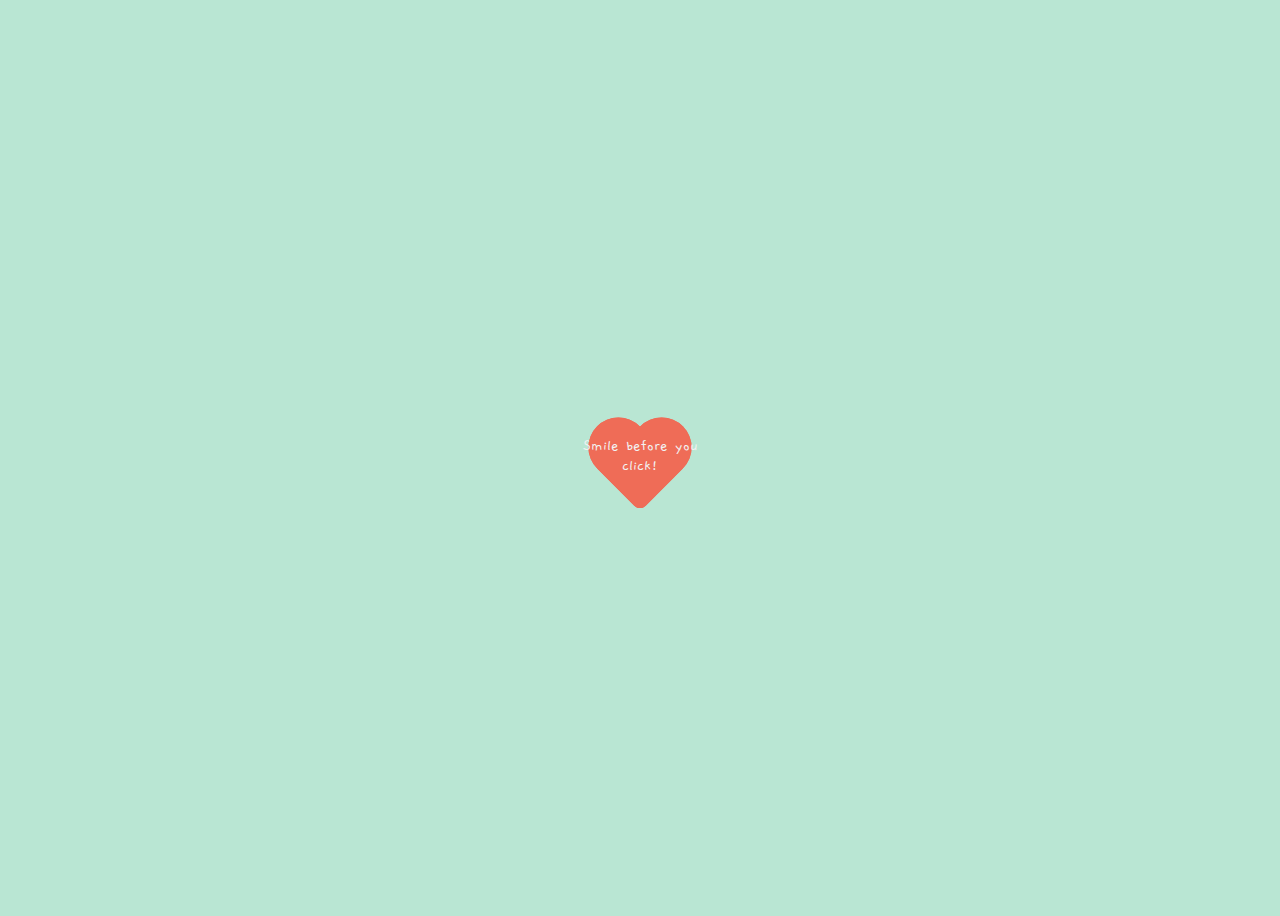
<file: index.html>
<!DOCTYPE html>
<html lang="en">

<head>
    <meta charset="UTF-8">
    <meta name="viewport" content="width=device-width, initial-scale=1.0">
    <title>Letter</title>
    <link rel="stylesheet" href="style.css">
</head>

<body>
    <p class="reload">reload</p>
    <div class="content">

        <div class="heart">

            <p class="title">Smile before you click!</p>
            <p class="message">I know it's hard for the both of us lately<br>
                but still I am here greeting you<br>Happy Valentine's Day, Ma'am Chin! <br>
                Continue to strive for your dreams and of course<br> take care of yourself always.<br>
                Remember that I am only a call or chat away if you need </br>
                me or even if you don't need me. <br>
                DON'T FORGET TO SMILE! <br>
                <br>
                <a class="link" href="flower.html">Click Me!</a></p>
                
        </div>
        <div class="heart anime"></div>
        <div class="hearts">
            <div class="heart2"></div>
            <div class="heart3"></div>
            <div class="heart4"></div>

        </div>
    </div>
    

    <script>
        var heart = document.querySelector('.heart'),
            reload = document.querySelector('.reload'),
            hearts = document.querySelector('.hearts'),
            allHearts = document.querySelectorAll('.hearts div'),
            heartAnime = document.querySelector('.heart.anime')


        heart.addEventListener('click', animation);

        reload.addEventListener('click', refresh)


        function animation() {
            heart.classList.add("active");
            reload.setAttribute("style", "opacity: 1; cursor: pointer; pointer-events: auto;  ");
            heartAnime.style.opacity = "0";

            allHearts.forEach(function (element) {
                element.classList.add("active");
            })
        }

        function refresh() {
            heart.classList.remove("active");
            reload.setAttribute("style", "opacity: 0; pointer-events: none;");
            heartAnime.style.opacity = "1";;

            allHearts.forEach(function (element) {
                element.classList.remove("active");
            })

        }
    </script>

</body>

</html>
</file>
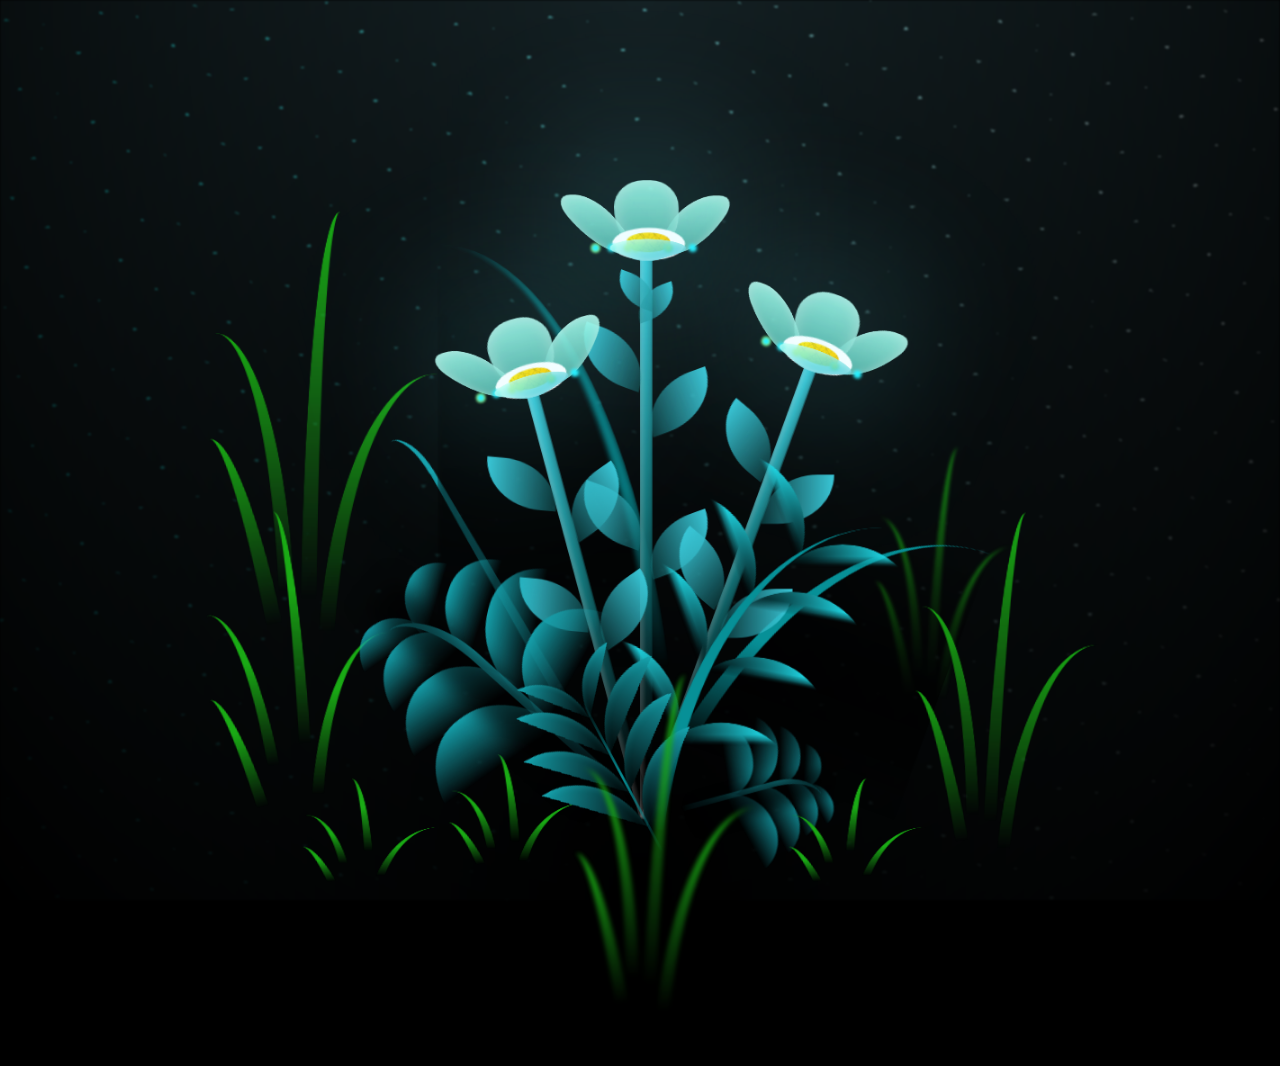
<file: flower.html>
<!DOCTYPE html>
<html lang="en">

<head>
    <meta charset="UTF-8">
    <meta name="viewport" content="width=device-width, initial-scale=1.0">
    <title>Virtual Flowers For U!</title>
    <link rel="stylesheet" href="flower.css">
</head>

<body class="not-loaded">
    <div class="night"></div>
    <div class="flowers">
        <div class="flower flower--1">
            <div class="flower__leafs flower__leafs--1">
                <div class="flower__leaf flower__leaf--1"></div>
                <div class="flower__leaf flower__leaf--2"></div>
                <div class="flower__leaf flower__leaf--3"></div>
                <div class="flower__leaf flower__leaf--4"></div>
                <div class="flower__white-circle"></div>

                <div class="flower__light flower__light--1"></div>
                <div class="flower__light flower__light--2"></div>
                <div class="flower__light flower__light--3"></div>
                <div class="flower__light flower__light--4"></div>
                <div class="flower__light flower__light--5"></div>
                <div class="flower__light flower__light--6"></div>
                <div class="flower__light flower__light--7"></div>
                <div class="flower__light flower__light--8"></div>

            </div>
            <div class="flower__line">
                <div class="flower__line__leaf flower__line__leaf--1"></div>
                <div class="flower__line__leaf flower__line__leaf--2"></div>
                <div class="flower__line__leaf flower__line__leaf--3"></div>
                <div class="flower__line__leaf flower__line__leaf--4"></div>
                <div class="flower__line__leaf flower__line__leaf--5"></div>
                <div class="flower__line__leaf flower__line__leaf--6"></div>
            </div>
        </div>

        <div class="flower flower--2">
            <div class="flower__leafs flower__leafs--2">
                <div class="flower__leaf flower__leaf--1"></div>
                <div class="flower__leaf flower__leaf--2"></div>
                <div class="flower__leaf flower__leaf--3"></div>
                <div class="flower__leaf flower__leaf--4"></div>
                <div class="flower__white-circle"></div>

                <div class="flower__light flower__light--1"></div>
                <div class="flower__light flower__light--2"></div>
                <div class="flower__light flower__light--3"></div>
                <div class="flower__light flower__light--4"></div>
                <div class="flower__light flower__light--5"></div>
                <div class="flower__light flower__light--6"></div>
                <div class="flower__light flower__light--7"></div>
                <div class="flower__light flower__light--8"></div>

            </div>
            <div class="flower__line">
                <div class="flower__line__leaf flower__line__leaf--1"></div>
                <div class="flower__line__leaf flower__line__leaf--2"></div>
                <div class="flower__line__leaf flower__line__leaf--3"></div>
                <div class="flower__line__leaf flower__line__leaf--4"></div>
            </div>
        </div>

        <div class="flower flower--3">
            <div class="flower__leafs flower__leafs--3">
                <div class="flower__leaf flower__leaf--1"></div>
                <div class="flower__leaf flower__leaf--2"></div>
                <div class="flower__leaf flower__leaf--3"></div>
                <div class="flower__leaf flower__leaf--4"></div>
                <div class="flower__white-circle"></div>

                <div class="flower__light flower__light--1"></div>
                <div class="flower__light flower__light--2"></div>
                <div class="flower__light flower__light--3"></div>
                <div class="flower__light flower__light--4"></div>
                <div class="flower__light flower__light--5"></div>
                <div class="flower__light flower__light--6"></div>
                <div class="flower__light flower__light--7"></div>
                <div class="flower__light flower__light--8"></div>

            </div>
            <div class="flower__line">
                <div class="flower__line__leaf flower__line__leaf--1"></div>
                <div class="flower__line__leaf flower__line__leaf--2"></div>
                <div class="flower__line__leaf flower__line__leaf--3"></div>
                <div class="flower__line__leaf flower__line__leaf--4"></div>
            </div>
        </div>

        <div class="grow-ans" style="--d:1.2s">
            <div class="flower__g-long">
                <div class="flower__g-long__top"></div>
                <div class="flower__g-long__bottom"></div>
            </div>
        </div>

        <div class="growing-grass">
            <div class="flower__grass flower__grass--1">
                <div class="flower__grass--top"></div>
                <div class="flower__grass--bottom"></div>
                <div class="flower__grass__leaf flower__grass__leaf--1"></div>
                <div class="flower__grass__leaf flower__grass__leaf--2"></div>
                <div class="flower__grass__leaf flower__grass__leaf--3"></div>
                <div class="flower__grass__leaf flower__grass__leaf--4"></div>
                <div class="flower__grass__leaf flower__grass__leaf--5"></div>
                <div class="flower__grass__leaf flower__grass__leaf--6"></div>
                <div class="flower__grass__leaf flower__grass__leaf--7"></div>
                <div class="flower__grass__leaf flower__grass__leaf--8"></div>
                <div class="flower__grass__overlay"></div>
            </div>
        </div>

        <div class="growing-grass">
            <div class="flower__grass flower__grass--2">
                <div class="flower__grass--top"></div>
                <div class="flower__grass--bottom"></div>
                <div class="flower__grass__leaf flower__grass__leaf--1"></div>
                <div class="flower__grass__leaf flower__grass__leaf--2"></div>
                <div class="flower__grass__leaf flower__grass__leaf--3"></div>
                <div class="flower__grass__leaf flower__grass__leaf--4"></div>
                <div class="flower__grass__leaf flower__grass__leaf--5"></div>
                <div class="flower__grass__leaf flower__grass__leaf--6"></div>
                <div class="flower__grass__leaf flower__grass__leaf--7"></div>
                <div class="flower__grass__leaf flower__grass__leaf--8"></div>
                <div class="flower__grass__overlay"></div>
            </div>
        </div>

        <div class="grow-ans" style="--d:2.4s">
            <div class="flower__g-right flower__g-right--1">
                <div class="leaf"></div>
            </div>
        </div>

        <div class="grow-ans" style="--d:2.8s">
            <div class="flower__g-right flower__g-right--2">
                <div class="leaf"></div>
            </div>
        </div>

        <div class="grow-ans" style="--d:2.8s">
            <div class="flower__g-front">
                <div class="flower__g-front__leaf-wrapper flower__g-front__leaf-wrapper--1">
                    <div class="flower__g-front__leaf"></div>
                </div>
                <div class="flower__g-front__leaf-wrapper flower__g-front__leaf-wrapper--2">
                    <div class="flower__g-front__leaf"></div>
                </div>
                <div class="flower__g-front__leaf-wrapper flower__g-front__leaf-wrapper--3">
                    <div class="flower__g-front__leaf"></div>
                </div>
                <div class="flower__g-front__leaf-wrapper flower__g-front__leaf-wrapper--4">
                    <div class="flower__g-front__leaf"></div>
                </div>
                <div class="flower__g-front__leaf-wrapper flower__g-front__leaf-wrapper--5">
                    <div class="flower__g-front__leaf"></div>
                </div>
                <div class="flower__g-front__leaf-wrapper flower__g-front__leaf-wrapper--6">
                    <div class="flower__g-front__leaf"></div>
                </div>
                <div class="flower__g-front__leaf-wrapper flower__g-front__leaf-wrapper--7">
                    <div class="flower__g-front__leaf"></div>
                </div>
                <div class="flower__g-front__leaf-wrapper flower__g-front__leaf-wrapper--8">
                    <div class="flower__g-front__leaf"></div>
                </div>
                <div class="flower__g-front__line"></div>
            </div>
        </div>

        <div class="grow-ans" style="--d:3.2s">
            <div class="flower__g-fr">
                <div class="leaf"></div>
                <div class="flower__g-fr__leaf flower__g-fr__leaf--1"></div>
                <div class="flower__g-fr__leaf flower__g-fr__leaf--2"></div>
                <div class="flower__g-fr__leaf flower__g-fr__leaf--3"></div>
                <div class="flower__g-fr__leaf flower__g-fr__leaf--4"></div>
                <div class="flower__g-fr__leaf flower__g-fr__leaf--5"></div>
                <div class="flower__g-fr__leaf flower__g-fr__leaf--6"></div>
                <div class="flower__g-fr__leaf flower__g-fr__leaf--7"></div>
                <div class="flower__g-fr__leaf flower__g-fr__leaf--8"></div>
            </div>
        </div>

        <div class="long-g long-g--0">
            <div class="grow-ans" style="--d:3s">
                <div class="leaf leaf--0"></div>
            </div>
            <div class="grow-ans" style="--d:2.2s">
                <div class="leaf leaf--1"></div>
            </div>
            <div class="grow-ans" style="--d:3.4s">
                <div class="leaf leaf--2"></div>
            </div>
            <div class="grow-ans" style="--d:3.6s">
                <div class="leaf leaf--3"></div>
            </div>
        </div>

        <div class="long-g long-g--1">
            <div class="grow-ans" style="--d:3.6s">
                <div class="leaf leaf--0"></div>
            </div>
            <div class="grow-ans" style="--d:3.8s">
                <div class="leaf leaf--1"></div>
            </div>
            <div class="grow-ans" style="--d:4s">
                <div class="leaf leaf--2"></div>
            </div>
            <div class="grow-ans" style="--d:4.2s">
                <div class="leaf leaf--3"></div>
            </div>
        </div>

        <div class="long-g long-g--2">
            <div class="grow-ans" style="--d:4s">
                <div class="leaf leaf--0"></div>
            </div>
            <div class="grow-ans" style="--d:4.2s">
                <div class="leaf leaf--1"></div>
            </div>
            <div class="grow-ans" style="--d:4.4s">
                <div class="leaf leaf--2"></div>
            </div>
            <div class="grow-ans" style="--d:4.6s">
                <div class="leaf leaf--3"></div>
            </div>
        </div>

        <div class="long-g long-g--3">
            <div class="grow-ans" style="--d:4s">
                <div class="leaf leaf--0"></div>
            </div>
            <div class="grow-ans" style="--d:4.2s">
                <div class="leaf leaf--1"></div>
            </div>
            <div class="grow-ans" style="--d:3s">
                <div class="leaf leaf--2"></div>
            </div>
            <div class="grow-ans" style="--d:3.6s">
                <div class="leaf leaf--3"></div>
            </div>
        </div>

        <div class="long-g long-g--4">
            <div class="grow-ans" style="--d:4s">
                <div class="leaf leaf--0"></div>
            </div>
            <div class="grow-ans" style="--d:4.2s">
                <div class="leaf leaf--1"></div>
            </div>
            <div class="grow-ans" style="--d:3s">
                <div class="leaf leaf--2"></div>
            </div>
            <div class="grow-ans" style="--d:3.6s">
                <div class="leaf leaf--3"></div>
            </div>
        </div>

        <div class="long-g long-g--5">
            <div class="grow-ans" style="--d:4s">
                <div class="leaf leaf--0"></div>
            </div>
            <div class="grow-ans" style="--d:4.2s">
                <div class="leaf leaf--1"></div>
            </div>
            <div class="grow-ans" style="--d:3s">
                <div class="leaf leaf--2"></div>
            </div>
            <div class="grow-ans" style="--d:3.6s">
                <div class="leaf leaf--3"></div>
            </div>
        </div>

        <div class="long-g long-g--6">
            <div class="grow-ans" style="--d:4.2s">
                <div class="leaf leaf--0"></div>
            </div>
            <div class="grow-ans" style="--d:4.4s">
                <div class="leaf leaf--1"></div>
            </div>
            <div class="grow-ans" style="--d:4.6s">
                <div class="leaf leaf--2"></div>
            </div>
            <div class="grow-ans" style="--d:4.8s">
                <div class="leaf leaf--3"></div>
            </div>
        </div>

        <div class="long-g long-g--7">
            <div class="grow-ans" style="--d:3s">
                <div class="leaf leaf--0"></div>
            </div>
            <div class="grow-ans" style="--d:3.2s">
                <div class="leaf leaf--1"></div>
            </div>
            <div class="grow-ans" style="--d:3.5s">
                <div class="leaf leaf--2"></div>
            </div>
            <div class="grow-ans" style="--d:3.6s">
                <div class="leaf leaf--3"></div>
            </div>
        </div>
    </div>

    <script>
        onload = () => {
            const c = setTimeout(() => {
                document.body.classList.remove("not-loaded");
                clearTimeout(c);
            }, 1000);
        };
    </script>
</body>

</html>
</file>
<file: style.css>
@import url("https://fonts.googleapis.com/css?family=Gaegu");

.about {
    position: fixed;
    z-index: 10;
    bottom: 10px;
    right: 10px;
    width: 40px;
    height: 40px;
    display: flex;
    justify-content: flex-end;
    align-items: flex-end;
    transition: all 0.2s ease;
}

.about .bg_links {
    width: 40px;
    height: 40px;
    border-radius: 100%;
    display: flex;
    justify-content: center;
    align-items: center;
    background-color: rgba(0, 0, 0, 0.2);
    border-radius: 100%;
    backdrop-filter: blur(5px);
    position: absolute;
}

.about .logo {
    width: 40px;
    height: 40px;
    z-index: 9;
    background-image: url(https://rafaelalucas91.github.io/assets/codepen/logo_white.svg);
    background-size: 50%;
    background-repeat: no-repeat;
    background-position: 10px 7px;
    opacity: 0.9;
    transition: all 1s 0.2s ease;
    bottom: 0;
    right: 0;
}

.about .social {
    opacity: 0;
    right: 0;
    bottom: 0;
}

.about .social .icon {
    width: 100%;
    height: 100%;
    background-size: 20px;
    background-repeat: no-repeat;
    background-position: center;
    background-color: transparent;
    display: flex;
    transition: all 0.2s ease, background-color 0.4s ease;
    opacity: 0;
    border-radius: 100%;
}

.about .social.portfolio {
    transition: all 0.8s ease;
}

.about .social.portfolio .icon {
    background-image: url(https://rafaelalucas91.github.io/assets/codepen/link.svg);
}

.about .social.dribbble {
    transition: all 0.3s ease;
}

.about .social.dribbble .icon {
    background-image: url(https://rafaelalucas91.github.io/assets/codepen/dribbble.svg);
}

.about .social.linkedin {
    transition: all 0.8s ease;
}

.about .social.linkedin .icon {
    background-image: url(https://rafaelalucas91.github.io/assets/codepen/linkedin.svg);
}

.about:hover {
    width: 105px;
    height: 105px;
    transition: all 0.6s cubic-bezier(0.64, 0.01, 0.07, 1.65);
}

.about:hover .logo {
    opacity: 1;
    transition: all 0.6s ease;
}

.about:hover .social {
    opacity: 1;
}

.about:hover .social .icon {
    opacity: 0.9;
}

.about:hover .social:hover {
    background-size: 28px;
}

.about:hover .social:hover .icon {
    background-size: 65%;
    opacity: 1;
}

.about:hover .social.portfolio {
    right: 0;
    bottom: calc(100% - 40px);
    transition: all 0.3s 0s cubic-bezier(0.64, 0.01, 0.07, 1.65);
}

.about:hover .social.portfolio .icon:hover {
    background-color: #698fb7;
}

.about:hover .social.dribbble {
    bottom: 45%;
    right: 45%;
    transition: all 0.3s 0.15s cubic-bezier(0.64, 0.01, 0.07, 1.65);
}

.about:hover .social.dribbble .icon:hover {
    background-color: #ea4c89;
}

.about:hover .social.linkedin {
    bottom: 0;
    right: calc(100% - 40px);
    transition: all 0.3s 0.25s cubic-bezier(0.64, 0.01, 0.07, 1.65);
}

.about:hover .social.linkedin .icon:hover {
    background-color: #0077b5;
}

body {
    background-color: #b9e6d3;
    display: flex;
    justify-content: center;
    align-items: center;
    height: 100vh;
    font-family: "Gaegu", cursive;
    overflow: hidden;
}

/* reload button */
.reload {
    position: absolute;
    top: 0;
    z-index: 1;
    color: #4bb58c;
    transition: all 0.5s 0.5s ease;
    width: auto;
    height: auto;
    opacity: 0;
    text-align: center;
    display: flex;
    justify-content: center;
    align-items: center;
    top: 0;
}

.reload:hover {
    color: white;
    top: 5px;
}

.reload:after {
    background-color: #ef6c57;
    content: "";
    width: 0;
    height: 2px;
    opacity: 1;
    border-radius: 30px;
    position: absolute;
    bottom: -4px;
    z-index: -1;
    transition: width 0.5s 0.5s ease, height 0.5s 0s ease;
}

.reload:hover:after {
    transition: width 0.5s 0s ease, height 0.5s 0.5s ease;
    width: calc(100% + 30px);
    height: calc(100% + 10px);
}

/* elements container */
.content {
    display: flex;
    justify-content: center;
    align-items: center;
}

/* main heart */
.heart {
    width: 120px;
    height: 120px;
    position: absolute;
    display: flex;
    justify-content: center;
    align-items: center;
    transition: all 1s 0.2s ease;
    opacity: 1;
}

.heart:hover {
    width: 180px;
    height: 180px;
    cursor: pointer;
}

/* background heart - animated */
.heart.anime {
    animation: heartbeat 0.8s 0.2s ease infinite alternate;
    position: absolute;
    cursor: auto;
}

@keyframes heartbeat {
    0% {
        width: 120px;
        height: 120px;
        transition: all 1s 0.2s ease;
    }

    100% {
        width: 140px;
        height: 140px;
        transition: all 1s 0.2s ease;
    }
}

/* elements that compose the heart */
.heart:before,
.heart:after {
    position: absolute;
    background-color: #ef6c57;
    content: "";
    width: 50%;
    height: 75%;
}

.heart:before {
    transform: rotate(-45deg);
    border-radius: 400px 400px 0px 100px;
    left: 16%;
}

.heart:after {
    transform: rotate(45deg);
    border-radius: 400px 400px 100px 0px;
    right: 16%;
}

/* active state to grow the heart */
.heart.active {
    width: 500px;
    height: 500px;
    animation: none !important;
    transition: all 1s 0.2s ease;
    cursor: auto;
    transform: rotate(10deg), rotate(0deg);
    position: absolute;
}

.heart:hover.active {
    width: 500px;
    height: 500px;
}

/* title - click */
.heart .title {
    opacity: 1;
    color: #f2f2f2;
    position: absolute;
    transition: all 0.8s 0.5s ease;
    z-index: 1;
    text-align: center;
    margin: 0 auto;
    margin-top: -3%;
    animation: title 3s 1s ease infinite;
}

@keyframes title {

    0%,
    25%,
    100% {
        transform: rotate(0deg);
    }

    5%,
    15% {
        transform: rotate(5deg);
    }

    10%,
    20% {
        transform: rotate(-5deg);
    }
}

/* active state that hide the title */
.heart.active .title {
    opacity: 0;
    transition: all 0.8s 0s ease;
}

/* message */
.heart .message {
    opacity: 0;
    color: #f2f2f2;
    transition: all 0.2s 0s ease;
    text-align: center;
    margin: 0 auto;
    width: 80%;
    margin-top: -20%;
    font-size: 16px;
    z-index: 1;
}

/* active state that show the message */
.heart.active .message {
    opacity: 1;
    z-index: 1;
    margin-top: -10%;
    transition: all 1s 0.5s ease;
}

/* floating hearts */
.hearts {
    width: 100%;
    height: 100vh;
    display: flex;
    justify-content: center;
    align-items: center;
    opacity: 1;
}

.heart2,
.heart3,
.heart4 {
    width: 20px;
    height: 20px;
    position: absolute;
    opacity: 0;
    z-index: -1;
    transition: all 1s ease;
}

.heart2.active {
    opacity: 1;
    animation: floatHearts1 2s 0.2s ease;
}

.heart3.active {
    opacity: 1;
    animation: floatHearts2 2s 0.2s ease;
}

.heart4.active {
    opacity: 1;
    animation: floatHearts3 2s 0.2s ease;
}

@keyframes floatHearts1 {
    0% {
        width: 20px;
        height: 20px;
        left: 50%;
        top: 60%;
        transform: rotate(0deg);
    }

    50% {
        top: 30%;
    }

    100% {
        width: 50px;
        height: 50px;
        left: -20%;
        top: 20%;
        transform: rotate(-40deg);
    }
}

@keyframes floatHearts2 {
    0% {
        width: 20px;
        height: 20px;
        right: 50%;
        top: 60%;
        transform: rotate(0deg);
    }

    100% {
        width: 100px;
        height: 100px;
        right: 0%;
        top: -20%;
        transform: rotate(40deg);
    }
}

@keyframes floatHearts3 {
    0% {
        width: 20px;
        height: 20px;
        right: 50%;
        top: 50%;
        transform: rotate(0deg);
    }

    50% {
        top: 100%;
    }

    100% {
        width: 80px;
        height: 80px;
        right: 0%;
        top: 110%;
        transform: rotate(90deg);
    }
}

.heart2:before,
.heart2:after,
.heart3:before,
.heart3:after,
.heart4:before,
.heart4:after {
    position: absolute;
    background-color: #ef6c57;
    content: "";
    width: 50%;
    height: 90%;
    z-index: 2;
}

.heart2:before,
.heart3:before,
.heart4:before {
    transform: rotate(-45deg);
    border-radius: 400px 400px 0px 100px;
    left: 10%;
}

.heart2:after,
.heart3:after,
.heart4:after {
    transform: rotate(45deg);
    border-radius: 400px 400px 100px 0px;
    right: 10%;
}

.link{
    font: bold;
    color: #f2f2f2;
}
</file>
<file: flower.css>
*,
*::after,
*::before {
    padding: 0;
    margin: 0;
    box-sizing: border-box;
}

:root {
    --dark-color: #000;
}

body {
    display: flex;
    align-items: flex-end;
    justify-content: center;
    min-height: 100vh;
    background-color: var(--dark-color);
    overflow: hidden;
    perspective: 1000px;
}

.night {
    position: fixed;
    left: 50%;
    top: 0;
    transform: translateX(-50%);
    width: 100%;
    height: 100%;
    filter: blur(0.1vmin);
    background-image: radial-gradient(ellipse at top, transparent 0%, var(--dark-color)), radial-gradient(ellipse at bottom, var(--dark-color), rgba(145, 233, 255, 0.2)), repeating-linear-gradient(220deg, black 0px, black 19px, transparent 19px, transparent 22px), repeating-linear-gradient(189deg, black 0px, black 19px, transparent 19px, transparent 22px), repeating-linear-gradient(148deg, black 0px, black 19px, transparent 19px, transparent 22px), linear-gradient(90deg, #00fffa, #f0f0f0);
}

.flowers {
    position: relative;
    transform: scale(0.9);
}

.flower {
    position: absolute;
    bottom: 10vmin;
    transform-origin: bottom center;
    z-index: 10;
    --fl-speed: 0.8s;
}

.flower--1 {
    animation: moving-flower-1 4s linear infinite;
}

.flower--1 .flower__line {
    height: 70vmin;
    animation-delay: 0.3s;
}

.flower--1 .flower__line__leaf--1 {
    animation: blooming-leaf-right var(--fl-speed) 1.6s backwards;
}

.flower--1 .flower__line__leaf--2 {
    animation: blooming-leaf-right var(--fl-speed) 1.4s backwards;
}

.flower--1 .flower__line__leaf--3 {
    animation: blooming-leaf-left var(--fl-speed) 1.2s backwards;
}

.flower--1 .flower__line__leaf--4 {
    animation: blooming-leaf-left var(--fl-speed) 1s backwards;
}

.flower--1 .flower__line__leaf--5 {
    animation: blooming-leaf-right var(--fl-speed) 1.8s backwards;
}

.flower--1 .flower__line__leaf--6 {
    animation: blooming-leaf-left var(--fl-speed) 2s backwards;
}

.flower--2 {
    left: 50%;
    transform: rotate(20deg);
    animation: moving-flower-2 4s linear infinite;
}

.flower--2 .flower__line {
    height: 60vmin;
    animation-delay: 0.6s;
}

.flower--2 .flower__line__leaf--1 {
    animation: blooming-leaf-right var(--fl-speed) 1.9s backwards;
}

.flower--2 .flower__line__leaf--2 {
    animation: blooming-leaf-right var(--fl-speed) 1.7s backwards;
}

.flower--2 .flower__line__leaf--3 {
    animation: blooming-leaf-left var(--fl-speed) 1.5s backwards;
}

.flower--2 .flower__line__leaf--4 {
    animation: blooming-leaf-left var(--fl-speed) 1.3s backwards;
}

.flower--3 {
    left: 50%;
    transform: rotate(-15deg);
    animation: moving-flower-3 4s linear infinite;
}

.flower--3 .flower__line {
    animation-delay: 0.9s;
}

.flower--3 .flower__line__leaf--1 {
    animation: blooming-leaf-right var(--fl-speed) 2.5s backwards;
}

.flower--3 .flower__line__leaf--2 {
    animation: blooming-leaf-right var(--fl-speed) 2.3s backwards;
}

.flower--3 .flower__line__leaf--3 {
    animation: blooming-leaf-left var(--fl-speed) 2.1s backwards;
}

.flower--3 .flower__line__leaf--4 {
    animation: blooming-leaf-left var(--fl-speed) 1.9s backwards;
}

.flower__leafs {
    position: relative;
    animation: blooming-flower 2s backwards;
}

.flower__leafs--1 {
    animation-delay: 1.1s;
}

.flower__leafs--2 {
    animation-delay: 1.4s;
}

.flower__leafs--3 {
    animation-delay: 1.7s;
}

.flower__leafs::after {
    content: "";
    position: absolute;
    left: 0;
    top: 0;
    transform: translate(-50%, -100%);
    width: 8vmin;
    height: 8vmin;
    background-color: #6bf0ff;
    filter: blur(10vmin);
}

.flower__leaf {
    position: absolute;
    bottom: 0;
    left: 50%;
    width: 8vmin;
    height: 11vmin;
    border-radius: 51% 49% 47% 53%/44% 45% 55% 69%;
    background-color: #a7ffee;
    background-image: linear-gradient(to top, #54b8aa, #a7ffee);
    transform-origin: bottom center;
    opacity: 0.9;
    box-shadow: inset 0 0 2vmin rgba(255, 255, 255, 0.5);
}

.flower__leaf--1 {
    transform: translate(-10%, 1%) rotateY(40deg) rotateX(-50deg);
}

.flower__leaf--2 {
    transform: translate(-50%, -4%) rotateX(40deg);
}

.flower__leaf--3 {
    transform: translate(-90%, 0%) rotateY(45deg) rotateX(50deg);
}

.flower__leaf--4 {
    width: 8vmin;
    height: 8vmin;
    transform-origin: bottom left;
    border-radius: 4vmin 10vmin 4vmin 4vmin;
    transform: translate(0%, 18%) rotateX(70deg) rotate(-43deg);
    background-image: linear-gradient(to top, #39c6d6, #a7ffee);
    z-index: 1;
    opacity: 0.8;
}

.flower__white-circle {
    position: absolute;
    left: -3.5vmin;
    top: -3vmin;
    width: 9vmin;
    height: 4vmin;
    border-radius: 50%;
    background-color: #fff;
}

.flower__white-circle::after {
    content: "";
    position: absolute;
    left: 50%;
    top: 45%;
    transform: translate(-50%, -50%);
    width: 60%;
    height: 60%;
    border-radius: inherit;
    background-image: repeating-linear-gradient(135deg, rgba(0, 0, 0, 0.03) 0px, rgba(0, 0, 0, 0.03) 1px, transparent 1px, transparent 12px), repeating-linear-gradient(45deg, rgba(0, 0, 0, 0.03) 0px, rgba(0, 0, 0, 0.03) 1px, transparent 1px, transparent 12px), repeating-linear-gradient(67.5deg, rgba(0, 0, 0, 0.03) 0px, rgba(0, 0, 0, 0.03) 1px, transparent 1px, transparent 12px), repeating-linear-gradient(135deg, rgba(0, 0, 0, 0.03) 0px, rgba(0, 0, 0, 0.03) 1px, transparent 1px, transparent 12px), repeating-linear-gradient(45deg, rgba(0, 0, 0, 0.03) 0px, rgba(0, 0, 0, 0.03) 1px, transparent 1px, transparent 12px), repeating-linear-gradient(112.5deg, rgba(0, 0, 0, 0.03) 0px, rgba(0, 0, 0, 0.03) 1px, transparent 1px, transparent 12px), repeating-linear-gradient(112.5deg, rgba(0, 0, 0, 0.03) 0px, rgba(0, 0, 0, 0.03) 1px, transparent 1px, transparent 12px), repeating-linear-gradient(45deg, rgba(0, 0, 0, 0.03) 0px, rgba(0, 0, 0, 0.03) 1px, transparent 1px, transparent 12px), repeating-linear-gradient(22.5deg, rgba(0, 0, 0, 0.03) 0px, rgba(0, 0, 0, 0.03) 1px, transparent 1px, transparent 12px), repeating-linear-gradient(45deg, rgba(0, 0, 0, 0.03) 0px, rgba(0, 0, 0, 0.03) 1px, transparent 1px, transparent 12px), repeating-linear-gradient(22.5deg, rgba(0, 0, 0, 0.03) 0px, rgba(0, 0, 0, 0.03) 1px, transparent 1px, transparent 12px), repeating-linear-gradient(135deg, rgba(0, 0, 0, 0.03) 0px, rgba(0, 0, 0, 0.03) 1px, transparent 1px, transparent 12px), repeating-linear-gradient(157.5deg, rgba(0, 0, 0, 0.03) 0px, rgba(0, 0, 0, 0.03) 1px, transparent 1px, transparent 12px), repeating-linear-gradient(67.5deg, rgba(0, 0, 0, 0.03) 0px, rgba(0, 0, 0, 0.03) 1px, transparent 1px, transparent 12px), repeating-linear-gradient(67.5deg, rgba(0, 0, 0, 0.03) 0px, rgba(0, 0, 0, 0.03) 1px, transparent 1px, transparent 12px), linear-gradient(90deg, #ffeb12, #ffce00);
}

.flower__line {
    height: 55vmin;
    width: 1.5vmin;
    background-image: linear-gradient(to left, rgba(0, 0, 0, 0.2), transparent, rgba(255, 255, 255, 0.2)), linear-gradient(to top, transparent 10%, #14757a, #39c6d6);
    box-shadow: inset 0 0 2px rgba(0, 0, 0, 0.5);
    animation: grow-flower-tree 4s backwards;
}

.flower__line__leaf {
    --w: 7vmin;
    --h: calc(var(--w) + 2vmin);
    position: absolute;
    top: 20%;
    left: 90%;
    width: var(--w);
    height: var(--h);
    border-top-right-radius: var(--h);
    border-bottom-left-radius: var(--h);
    background-image: linear-gradient(to top, rgba(20, 117, 122, 0.4), #39c6d6);
}

.flower__line__leaf--1 {
    transform: rotate(70deg) rotateY(30deg);
}

.flower__line__leaf--2 {
    top: 45%;
    transform: rotate(70deg) rotateY(30deg);
}

.flower__line__leaf--3,
.flower__line__leaf--4,
.flower__line__leaf--6 {
    border-top-right-radius: 0;
    border-bottom-left-radius: 0;
    border-top-left-radius: var(--h);
    border-bottom-right-radius: var(--h);
    left: -460%;
    top: 12%;
    transform: rotate(-70deg) rotateY(30deg);
}

.flower__line__leaf--4 {
    top: 40%;
}

.flower__line__leaf--5 {
    top: 0;
    transform-origin: left;
    transform: rotate(70deg) rotateY(30deg) scale(0.6);
}

.flower__line__leaf--6 {
    top: -2%;
    left: -450%;
    transform-origin: right;
    transform: rotate(-70deg) rotateY(30deg) scale(0.6);
}

.flower__light {
    position: absolute;
    bottom: 0vmin;
    width: 1vmin;
    height: 1vmin;
    background-color: #fffb00;
    border-radius: 50%;
    filter: blur(0.2vmin);
    animation: light-ans 4s linear infinite backwards;
}

.flower__light:nth-child(odd) {
    background-color: #23f0ff;
}

.flower__light--1 {
    left: -2vmin;
    animation-delay: 1s;
}

.flower__light--2 {
    left: 3vmin;
    animation-delay: 0.5s;
}

.flower__light--3 {
    left: -6vmin;
    animation-delay: 0.3s;
}

.flower__light--4 {
    left: 6vmin;
    animation-delay: 0.9s;
}

.flower__light--5 {
    left: -1vmin;
    animation-delay: 1.5s;
}

.flower__light--6 {
    left: -4vmin;
    animation-delay: 3s;
}

.flower__light--7 {
    left: 3vmin;
    animation-delay: 2s;
}

.flower__light--8 {
    left: -6vmin;
    animation-delay: 3.5s;
}

.flower__grass {
    --c: #159faa;
    --line-w: 1.5vmin;
    position: absolute;
    bottom: 12vmin;
    left: -7vmin;
    display: flex;
    flex-direction: column;
    align-items: flex-end;
    z-index: 20;
    transform-origin: bottom center;
    transform: rotate(-48deg) rotateY(40deg);
}

.flower__grass--1 {
    animation: moving-grass 2s linear infinite;
}

.flower__grass--2 {
    left: 2vmin;
    bottom: 10vmin;
    transform: scale(0.5) rotate(75deg) rotateX(10deg) rotateY(-200deg);
    opacity: 0.8;
    z-index: 0;
    animation: moving-grass--2 1.5s linear infinite;
}

.flower__grass--top {
    width: 7vmin;
    height: 10vmin;
    border-top-right-radius: 100%;
    border-right: var(--line-w) solid var(--c);
    transform-origin: bottom center;
    transform: rotate(-2deg);
}

.flower__grass--bottom {
    margin-top: -2px;
    width: var(--line-w);
    height: 25vmin;
    background-image: linear-gradient(to top, transparent, var(--c));
}

.flower__grass__leaf {
    --size: 10vmin;
    position: absolute;
    width: calc(var(--size) * 2.1);
    height: var(--size);
    border-top-left-radius: var(--size);
    border-top-right-radius: var(--size);
    background-image: linear-gradient(to top, transparent, transparent 30%, var(--c));
    z-index: 100;
}

.flower__grass__leaf--1 {
    top: -6%;
    left: 30%;
    --size: 6vmin;
    transform: rotate(-20deg);
    animation: growing-grass-ans--1 2s 2.6s backwards;
}

@keyframes growing-grass-ans--1 {
    0% {
        transform-origin: bottom left;
        transform: rotate(-20deg) scale(0);
    }
}

.flower__grass__leaf--2 {
    top: -5%;
    left: -110%;
    --size: 6vmin;
    transform: rotate(10deg);
    animation: growing-grass-ans--2 2s 2.4s linear backwards;
}

@keyframes growing-grass-ans--2 {
    0% {
        transform-origin: bottom right;
        transform: rotate(10deg) scale(0);
    }
}

.flower__grass__leaf--3 {
    top: 5%;
    left: 60%;
    --size: 8vmin;
    transform: rotate(-18deg) rotateX(-20deg);
    animation: growing-grass-ans--3 2s 2.2s linear backwards;
}

@keyframes growing-grass-ans--3 {
    0% {
        transform-origin: bottom left;
        transform: rotate(-18deg) rotateX(-20deg) scale(0);
    }
}

.flower__grass__leaf--4 {
    top: 6%;
    left: -135%;
    --size: 8vmin;
    transform: rotate(2deg);
    animation: growing-grass-ans--4 2s 2s linear backwards;
}

@keyframes growing-grass-ans--4 {
    0% {
        transform-origin: bottom right;
        transform: rotate(2deg) scale(0);
    }
}

.flower__grass__leaf--5 {
    top: 20%;
    left: 60%;
    --size: 10vmin;
    transform: rotate(-24deg) rotateX(-20deg);
    animation: growing-grass-ans--5 2s 1.8s linear backwards;
}

@keyframes growing-grass-ans--5 {
    0% {
        transform-origin: bottom left;
        transform: rotate(-24deg) rotateX(-20deg) scale(0);
    }
}

.flower__grass__leaf--6 {
    top: 22%;
    left: -180%;
    --size: 10vmin;
    transform: rotate(10deg);
    animation: growing-grass-ans--6 2s 1.6s linear backwards;
}

@keyframes growing-grass-ans--6 {
    0% {
        transform-origin: bottom right;
        transform: rotate(10deg) scale(0);
    }
}

.flower__grass__leaf--7 {
    top: 39%;
    left: 70%;
    --size: 10vmin;
    transform: rotate(-10deg);
    animation: growing-grass-ans--7 2s 1.4s linear backwards;
}

@keyframes growing-grass-ans--7 {
    0% {
        transform-origin: bottom left;
        transform: rotate(-10deg) scale(0);
    }
}

.flower__grass__leaf--8 {
    top: 40%;
    left: -215%;
    --size: 11vmin;
    transform: rotate(10deg);
    animation: growing-grass-ans--8 2s 1.2s linear backwards;
}

@keyframes growing-grass-ans--8 {
    0% {
        transform-origin: bottom right;
        transform: rotate(10deg) scale(0);
    }
}

.flower__grass__overlay {
    position: absolute;
    top: -10%;
    right: 0%;
    width: 100%;
    height: 100%;
    background-color: rgba(0, 0, 0, 0.6);
    filter: blur(1.5vmin);
    z-index: 100;
}

.flower__g-long {
    --w: 2vmin;
    --h: 6vmin;
    --c: #159faa;
    position: absolute;
    bottom: 10vmin;
    left: -3vmin;
    transform-origin: bottom center;
    transform: rotate(-30deg) rotateY(-20deg);
    display: flex;
    flex-direction: column;
    align-items: flex-end;
    animation: flower-g-long-ans 3s linear infinite;
}

@keyframes flower-g-long-ans {

    0%,
    100% {
        transform: rotate(-30deg) rotateY(-20deg);
    }

    50% {
        transform: rotate(-32deg) rotateY(-20deg);
    }
}

.flower__g-long__top {
    top: calc(var(--h) * -1);
    width: calc(var(--w) + 1vmin);
    height: var(--h);
    border-top-right-radius: 100%;
    border-right: 0.7vmin solid var(--c);
    transform: translate(-0.7vmin, 1vmin);
}

.flower__g-long__bottom {
    width: var(--w);
    height: 50vmin;
    transform-origin: bottom center;
    background-image: linear-gradient(to top, transparent 30%, var(--c));
    box-shadow: inset 0 0 2px rgba(0, 0, 0, 0.5);
    clip-path: polygon(35% 0, 65% 1%, 100% 100%, 0% 100%);
}

.flower__g-right {
    position: absolute;
    bottom: 6vmin;
    left: -2vmin;
    transform-origin: bottom left;
    transform: rotate(20deg);
}

.flower__g-right .leaf {
    width: 30vmin;
    height: 50vmin;
    border-top-left-radius: 100%;
    border-left: 2vmin solid #079097;
    background-image: linear-gradient(to bottom, transparent, var(--dark-color) 60%);
    -webkit-mask-image: linear-gradient(to top, transparent 30%, #079097 60%);
}

.flower__g-right--1 {
    animation: flower-g-right-ans 2.5s linear infinite;
}

.flower__g-right--2 {
    left: 5vmin;
    transform: rotateY(-180deg);
    animation: flower-g-right-ans--2 3s linear infinite;
}

.flower__g-right--2 .leaf {
    height: 75vmin;
    filter: blur(0.3vmin);
    opacity: 0.8;
}

@keyframes flower-g-right-ans {

    0%,
    100% {
        transform: rotate(20deg);
    }

    50% {
        transform: rotate(24deg) rotateX(-20deg);
    }
}

@keyframes flower-g-right-ans--2 {

    0%,
    100% {
        transform: rotateY(-180deg) rotate(0deg) rotateX(-20deg);
    }

    50% {
        transform: rotateY(-180deg) rotate(6deg) rotateX(-20deg);
    }
}

.flower__g-front {
    position: absolute;
    bottom: 6vmin;
    left: 2.5vmin;
    z-index: 100;
    transform-origin: bottom center;
    transform: rotate(-28deg) rotateY(30deg) scale(1.04);
    animation: flower__g-front-ans 2s linear infinite;
}

@keyframes flower__g-front-ans {

    0%,
    100% {
        transform: rotate(-28deg) rotateY(30deg) scale(1.04);
    }

    50% {
        transform: rotate(-35deg) rotateY(40deg) scale(1.04);
    }
}

.flower__g-front__line {
    width: 0.3vmin;
    height: 20vmin;
    background-image: linear-gradient(to top, transparent, #079097, transparent 100%);
    position: relative;
}

.flower__g-front__leaf-wrapper {
    position: absolute;
    top: 0;
    left: 0;
    transform-origin: bottom left;
    transform: rotate(10deg);
}

.flower__g-front__leaf-wrapper:nth-child(even) {
    left: 0vmin;
    transform: rotateY(-180deg) rotate(5deg);
    animation: flower__g-front__leaf-left-ans 1s ease-in backwards;
}

.flower__g-front__leaf-wrapper:nth-child(odd) {
    animation: flower__g-front__leaf-ans 1s ease-in backwards;
}

.flower__g-front__leaf-wrapper--1 {
    top: -8vmin;
    transform: scale(0.7);
    animation: flower__g-front__leaf-ans 1s 5.5s ease-in backwards !important;
}

.flower__g-front__leaf-wrapper--2 {
    top: -8vmin;
    transform: rotateY(-180deg) scale(0.7) !important;
    animation: flower__g-front__leaf-left-ans-2 1s 4.6s ease-in backwards !important;
}

.flower__g-front__leaf-wrapper--3 {
    top: -3vmin;
    animation: flower__g-front__leaf-ans 1s 4.6s ease-in backwards;
}

.flower__g-front__leaf-wrapper--4 {
    top: -3vmin;
    transform: rotateY(-180deg) scale(0.9) !important;
    animation: flower__g-front__leaf-left-ans-2 1s 4.6s ease-in backwards !important;
}

@keyframes flower__g-front__leaf-left-ans-2 {
    0% {
        transform: rotateY(-180deg) scale(0);
    }
}

.flower__g-front__leaf-wrapper--5,
.flower__g-front__leaf-wrapper--6 {
    top: 2vmin;
}

.flower__g-front__leaf-wrapper--7,
.flower__g-front__leaf-wrapper--8 {
    top: 6.5vmin;
}

.flower__g-front__leaf-wrapper--2 {
    animation-delay: 5.2s !important;
}

.flower__g-front__leaf-wrapper--3 {
    animation-delay: 4.9s !important;
}

.flower__g-front__leaf-wrapper--5 {
    animation-delay: 4.3s !important;
}

.flower__g-front__leaf-wrapper--6 {
    animation-delay: 4.1s !important;
}

.flower__g-front__leaf-wrapper--7 {
    animation-delay: 3.8s !important;
}

.flower__g-front__leaf-wrapper--8 {
    animation-delay: 3.5s !important;
}

@keyframes flower__g-front__leaf-ans {
    0% {
        transform: rotate(10deg) scale(0);
    }
}

@keyframes flower__g-front__leaf-left-ans {
    0% {
        transform: rotateY(-180deg) rotate(5deg) scale(0);
    }
}

.flower__g-front__leaf {
    width: 10vmin;
    height: 10vmin;
    border-radius: 100% 0% 0% 100%/100% 100% 0% 0%;
    box-shadow: inset 0 2px 1vmin rgba(44, 238, 252, 0.2);
    background-image: linear-gradient(to bottom left, transparent, var(--dark-color)), linear-gradient(to bottom right, #159faa 50%, transparent 50%, transparent);
    -webkit-mask-image: linear-gradient(to bottom right, #159faa 50%, transparent 50%, transparent);
    mask-image: linear-gradient(to bottom right, #159faa 50%, transparent 50%, transparent);
}

.flower__g-fr {
    position: absolute;
    bottom: -4vmin;
    left: vmin;
    transform-origin: bottom left;
    z-index: 10;
    animation: flower__g-fr-ans 2s linear infinite;
}

@keyframes flower__g-fr-ans {

    0%,
    100% {
        transform: rotate(2deg);
    }

    50% {
        transform: rotate(4deg);
    }
}

.flower__g-fr .leaf {
    width: 30vmin;
    height: 50vmin;
    border-top-left-radius: 100%;
    border-left: 2vmin solid #079097;
    -webkit-mask-image: linear-gradient(to top, transparent 25%, #079097 50%);
    position: relative;
    z-index: 1;
}

.flower__g-fr__leaf {
    position: absolute;
    top: 0;
    left: 0;
    width: 10vmin;
    height: 10vmin;
    border-radius: 100% 0% 0% 100%/100% 100% 0% 0%;
    box-shadow: inset 0 2px 1vmin rgba(44, 238, 252, 0.2);
    background-image: linear-gradient(to bottom left, transparent, var(--dark-color) 98%), linear-gradient(to bottom right, #23f0ff 45%, transparent 50%, transparent);
    -webkit-mask-image: linear-gradient(135deg, #159faa 40%, transparent 50%, transparent);
}

.flower__g-fr__leaf--1 {
    left: 20vmin;
    transform: rotate(45deg);
    animation: flower__g-fr-leaft-ans-1 0.5s 5.2s linear backwards;
}

@keyframes flower__g-fr-leaft-ans-1 {
    0% {
        transform-origin: left;
        transform: rotate(45deg) scale(0);
    }
}

.flower__g-fr__leaf--2 {
    left: 12vmin;
    top: -7vmin;
    transform: rotate(25deg) rotateY(-180deg);
    animation: flower__g-fr-leaft-ans-6 0.5s 5s linear backwards;
}

.flower__g-fr__leaf--3 {
    left: 15vmin;
    top: 6vmin;
    transform: rotate(55deg);
    animation: flower__g-fr-leaft-ans-5 0.5s 4.8s linear backwards;
}

.flower__g-fr__leaf--4 {
    left: 6vmin;
    top: -2vmin;
    transform: rotate(25deg) rotateY(-180deg);
    animation: flower__g-fr-leaft-ans-6 0.5s 4.6s linear backwards;
}

.flower__g-fr__leaf--5 {
    left: 10vmin;
    top: 14vmin;
    transform: rotate(55deg);
    animation: flower__g-fr-leaft-ans-5 0.5s 4.4s linear backwards;
}

@keyframes flower__g-fr-leaft-ans-5 {
    0% {
        transform-origin: left;
        transform: rotate(55deg) scale(0);
    }
}

.flower__g-fr__leaf--6 {
    left: 0vmin;
    top: 6vmin;
    transform: rotate(25deg) rotateY(-180deg);
    animation: flower__g-fr-leaft-ans-6 0.5s 4.2s linear backwards;
}

@keyframes flower__g-fr-leaft-ans-6 {
    0% {
        transform-origin: right;
        transform: rotate(25deg) rotateY(-180deg) scale(0);
    }
}

.flower__g-fr__leaf--7 {
    left: 5vmin;
    top: 22vmin;
    transform: rotate(45deg);
    animation: flower__g-fr-leaft-ans-7 0.5s 4s linear backwards;
}

@keyframes flower__g-fr-leaft-ans-7 {
    0% {
        transform-origin: left;
        transform: rotate(45deg) scale(0);
    }
}

.flower__g-fr__leaf--8 {
    left: -4vmin;
    top: 15vmin;
    transform: rotate(15deg) rotateY(-180deg);
    animation: flower__g-fr-leaft-ans-8 0.5s 3.8s linear backwards;
}

@keyframes flower__g-fr-leaft-ans-8 {
    0% {
        transform-origin: right;
        transform: rotate(15deg) rotateY(-180deg) scale(0);
    }
}

.long-g {
    position: absolute;
    bottom: 25vmin;
    left: -42vmin;
    transform-origin: bottom left;
}

.long-g--1 {
    bottom: 0vmin;
    transform: scale(0.8) rotate(-5deg);
}

.long-g--1 .leaf {
    -webkit-mask-image: linear-gradient(to top, transparent 40%, #079097 80%) !important;
}

.long-g--1 .leaf--1 {
    --w: 5vmin;
    --h: 60vmin;
    left: -2vmin;
    transform: rotate(3deg) rotateY(-180deg);
}

.long-g--2,
.long-g--3 {
    bottom: -3vmin;
    left: -35vmin;
    transform-origin: center;
    transform: scale(0.6) rotateX(60deg);
}

.long-g--2 .leaf,
.long-g--3 .leaf {
    -webkit-mask-image: linear-gradient(to top, transparent 50%, #079097 80%) !important;
}

.long-g--2 .leaf--1,
.long-g--3 .leaf--1 {
    left: -1vmin;
    transform: rotateY(-180deg);
}

.long-g--3 {
    left: -17vmin;
    bottom: 0vmin;
}

.long-g--3 .leaf {
    -webkit-mask-image: linear-gradient(to top, transparent 40%, #079097 80%) !important;
}

.long-g--4 {
    left: 25vmin;
    bottom: -3vmin;
    transform-origin: center;
    transform: scale(0.6) rotateX(60deg);
}

.long-g--4 .leaf {
    -webkit-mask-image: linear-gradient(to top, transparent 50%, #079097 80%) !important;
}

.long-g--5 {
    left: 42vmin;
    bottom: 0vmin;
    transform: scale(0.8) rotate(2deg);
}

.long-g--6 {
    left: 0vmin;
    bottom: -20vmin;
    z-index: 100;
    filter: blur(0.3vmin);
    transform: scale(0.8) rotate(2deg);
}

.long-g--7 {
    left: 35vmin;
    bottom: 20vmin;
    z-index: -1;
    filter: blur(0.3vmin);
    transform: scale(0.6) rotate(2deg);
    opacity: 0.7;
}

.long-g .leaf {
    --w: 15vmin;
    --h: 40vmin;
    --c: #1aaa15;
    position: absolute;
    bottom: 0;
    width: var(--w);
    height: var(--h);
    border-top-left-radius: 100%;
    border-left: 2vmin solid var(--c);
    -webkit-mask-image: linear-gradient(to top, transparent 20%, var(--dark-color));
    transform-origin: bottom center;
}

.long-g .leaf--0 {
    left: 2vmin;
    animation: leaf-ans-1 4s linear infinite;
}

.long-g .leaf--1 {
    --w: 5vmin;
    --h: 60vmin;
    animation: leaf-ans-1 4s linear infinite;
}

.long-g .leaf--2 {
    --w: 10vmin;
    --h: 40vmin;
    left: -0.5vmin;
    bottom: 5vmin;
    transform-origin: bottom left;
    transform: rotateY(-180deg);
    animation: leaf-ans-2 3s linear infinite;
}

.long-g .leaf--3 {
    --w: 5vmin;
    --h: 30vmin;
    left: -1vmin;
    bottom: 3.2vmin;
    transform-origin: bottom left;
    transform: rotate(-10deg) rotateY(-180deg);
    animation: leaf-ans-3 3s linear infinite;
}

@keyframes leaf-ans-1 {

    0%,
    100% {
        transform: rotate(-5deg) scale(1);
    }

    50% {
        transform: rotate(5deg) scale(1.1);
    }
}

@keyframes leaf-ans-2 {

    0%,
    100% {
        transform: rotateY(-180deg) rotate(5deg);
    }

    50% {
        transform: rotateY(-180deg) rotate(0deg) scale(1.1);
    }
}

@keyframes leaf-ans-3 {

    0%,
    100% {
        transform: rotate(-10deg) rotateY(-180deg);
    }

    50% {
        transform: rotate(-20deg) rotateY(-180deg);
    }
}

.grow-ans {
    animation: grow-ans 2s var(--d) backwards;
}

@keyframes grow-ans {
    0% {
        transform: scale(0);
        opacity: 0;
    }
}

@keyframes light-ans {
    0% {
        opacity: 0;
        transform: translateY(0vmin);
    }

    25% {
        opacity: 1;
        transform: translateY(-5vmin) translateX(-2vmin);
    }

    50% {
        opacity: 1;
        transform: translateY(-15vmin) translateX(2vmin);
        filter: blur(0.2vmin);
    }

    75% {
        transform: translateY(-20vmin) translateX(-2vmin);
        filter: blur(0.2vmin);
    }

    100% {
        transform: translateY(-30vmin);
        opacity: 0;
        filter: blur(1vmin);
    }
}

@keyframes moving-flower-1 {

    0%,
    100% {
        transform: rotate(2deg);
    }

    50% {
        transform: rotate(-2deg);
    }
}

@keyframes moving-flower-2 {

    0%,
    100% {
        transform: rotate(18deg);
    }

    50% {
        transform: rotate(14deg);
    }
}

@keyframes moving-flower-3 {

    0%,
    100% {
        transform: rotate(-18deg);
    }

    50% {
        transform: rotate(-20deg) rotateY(-10deg);
    }
}

@keyframes blooming-leaf-right {
    0% {
        transform-origin: left;
        transform: rotate(70deg) rotateY(30deg) scale(0);
    }
}

@keyframes blooming-leaf-left {
    0% {
        transform-origin: right;
        transform: rotate(-70deg) rotateY(30deg) scale(0);
    }
}

@keyframes grow-flower-tree {
    0% {
        height: 0;
        border-radius: 1vmin;
    }
}

@keyframes blooming-flower {
    0% {
        transform: scale(0);
    }
}

@keyframes moving-grass {

    0%,
    100% {
        transform: rotate(-48deg) rotateY(40deg);
    }

    50% {
        transform: rotate(-50deg) rotateY(40deg);
    }
}

@keyframes moving-grass--2 {

    0%,
    100% {
        transform: scale(0.5) rotate(75deg) rotateX(10deg) rotateY(-200deg);
    }

    50% {
        transform: scale(0.5) rotate(79deg) rotateX(10deg) rotateY(-200deg);
    }
}

.growing-grass {
    animation: growing-grass-ans 1s 2s backwards;
}

@keyframes growing-grass-ans {
    0% {
        transform: scale(0);
    }
}

.not-loaded * {
    animation-play-state: paused !important;
}
</file>
